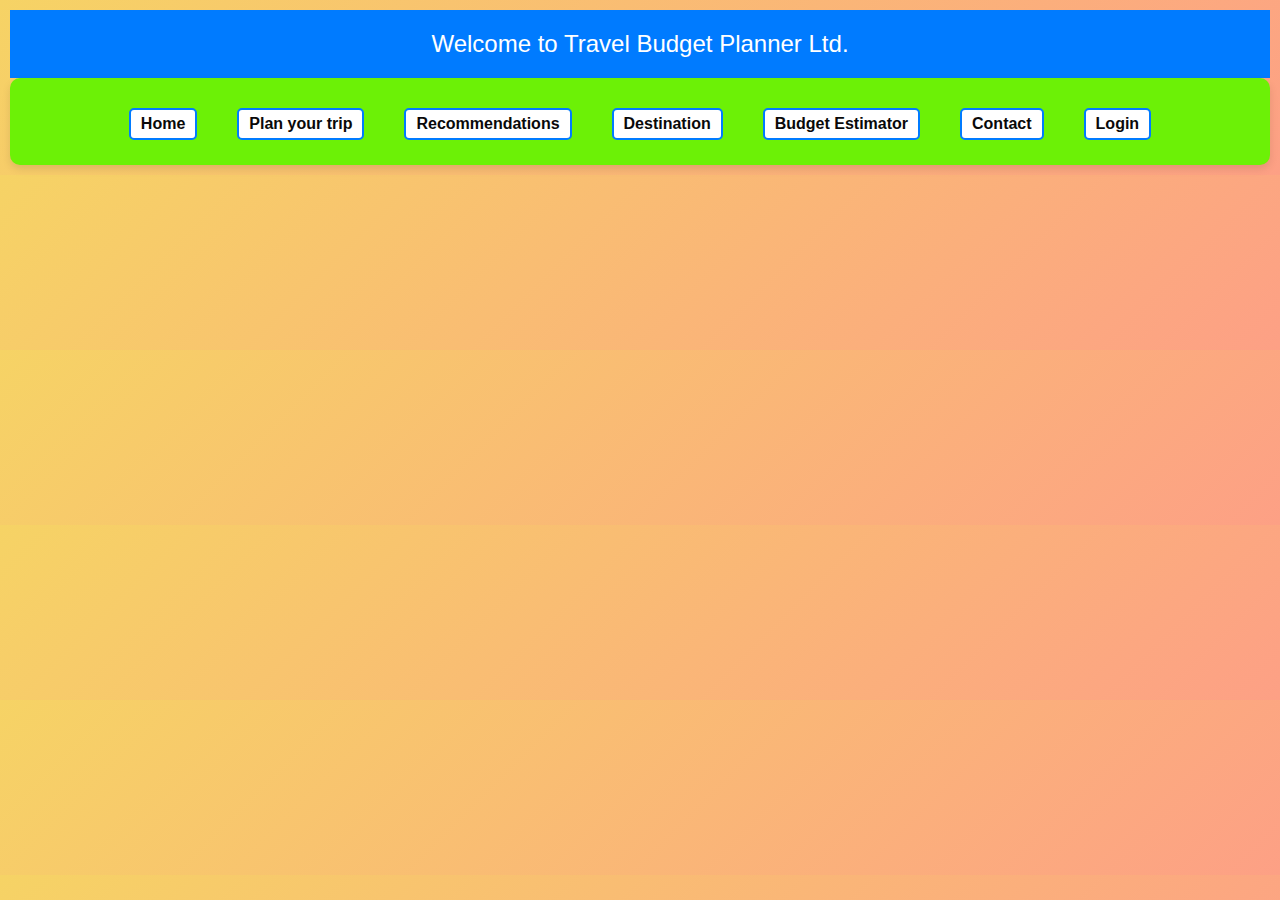
<file: index.html>
<!DOCTYPE html>   
<html lang="en">  <!-- Language set kiya as english -->
<head>
    <meta charset="UTF-8"> <!--UTF 8 use kiya jo har character and symbols ko support krti hai-->
    <meta name="viewport" content="width=device-width, initial-scale=1.0"> <!--Page responsive ho sab devices me uske liye ye kiya-->
    <title>Budget Friendly Travel </title> <!--Ye borwser tab me likha hua aayega title-->
    <link rel="stylesheet" href="style.css"> <!--ek alag se file bnayi hai, style.css krke to vaha se link kr diya isko-->
</head>
<body> <!--isme se hamara main content shuru ho jayega-->

    <div class="header">Welcome to Travel Budget Planner Ltd.</div> <!--Page pr heading/banner ke liye use kiya, isme hamne ek class= header use
                                                                     kiya hai iska mtlb hai ki jo hamne style.css me header ke andar likha hai vo styling hoyegi-->

    <div class="navbar"> <!--isme navigation links hoyege and class = navbar ka mtlb same style jo hamne navbar me likha hua hai in style.css -->
        <div class ="nav-item" onclick="redirectToPage('index.html')"> <!--class nav item vahi same ctyle css me jo likha hai and onclick mtlb click krne pr, 
                                                                       redirectToPage ye funtion hai jo ham niche btayege ki is function me kya hoyega-->
            <span>Home</span>
        </div>
        <div class="nav-item" onclick="checkLoginAndRedirect('planning.html')"> <!--is me jo checkLoginAndRedirect hai vo ek function hai jo ki niche btayege-->
            <span>Plan your trip</span>
        </div>
        <div class="nav-item" onclick="checkLoginAndRedirect('recommendation.html')">
            <span>Recommendations</span> 
        </div>
        <div class="nav-item" onclick="checkLoginAndRedirect('destination.html')">
            <span>Destination</span> 
        </div>
        <div class="nav-item" onclick="checkLoginAndRedirect('budget.html')">
            <span>Budget Estimator</span> 
        </div>
        <div class="nav-item" onclick="redirectToPage('contact.html')">
            <span>Contact</span>
        </div>
        <div class="nav-item" onclick="redirectToPage('login.html')">
            <span>Login</span>
        </div>
    </div>

    <script>
        function isUserLoggedIn() { 
            return localStorage.getItem("isLoggedIn") === "true"; //is function se ham ye check kr rahe hai ki user login hai ya nhi 
        }

        function redirectToPage(page) {
            window.location.href = page; //jo upr function the redirectToPage wala, uska hi ye code hai, 
                                // jaise maine bola ki agr onclick (mtlb page pr click krege) to jo function ke ()isme likha hoga us page pr redirect kr jayege mtlb udher chal jayege 
        }

        function checkLoginAndRedirect(page) {
            if (isUserLoggedIn()) {  
                window.location.href = page; // ab isme isuserLoggedIn wala function call hua, to agr user login hai to page redirect hoga
            } else {
                alert("You must log in first!");
                window.location.href = "login.html"; // aur agr user login nhi hai to page pr likha jayega you  must log in first, and login page pr chal jayega ye 
            }
        
    }
    </script>


    <script>
        // Redirect to intro page if the back button is pressed , agar back button press krte hai to intro page pr vapis aa jayege
    window.onload = function () {
        history.pushState(null, null, location.href);
        window.onpopstate = function () {
            location.href = 'index.html'; // Redirect to intro page
        };
    };
    </script>
    

</body>
</html>
</file>
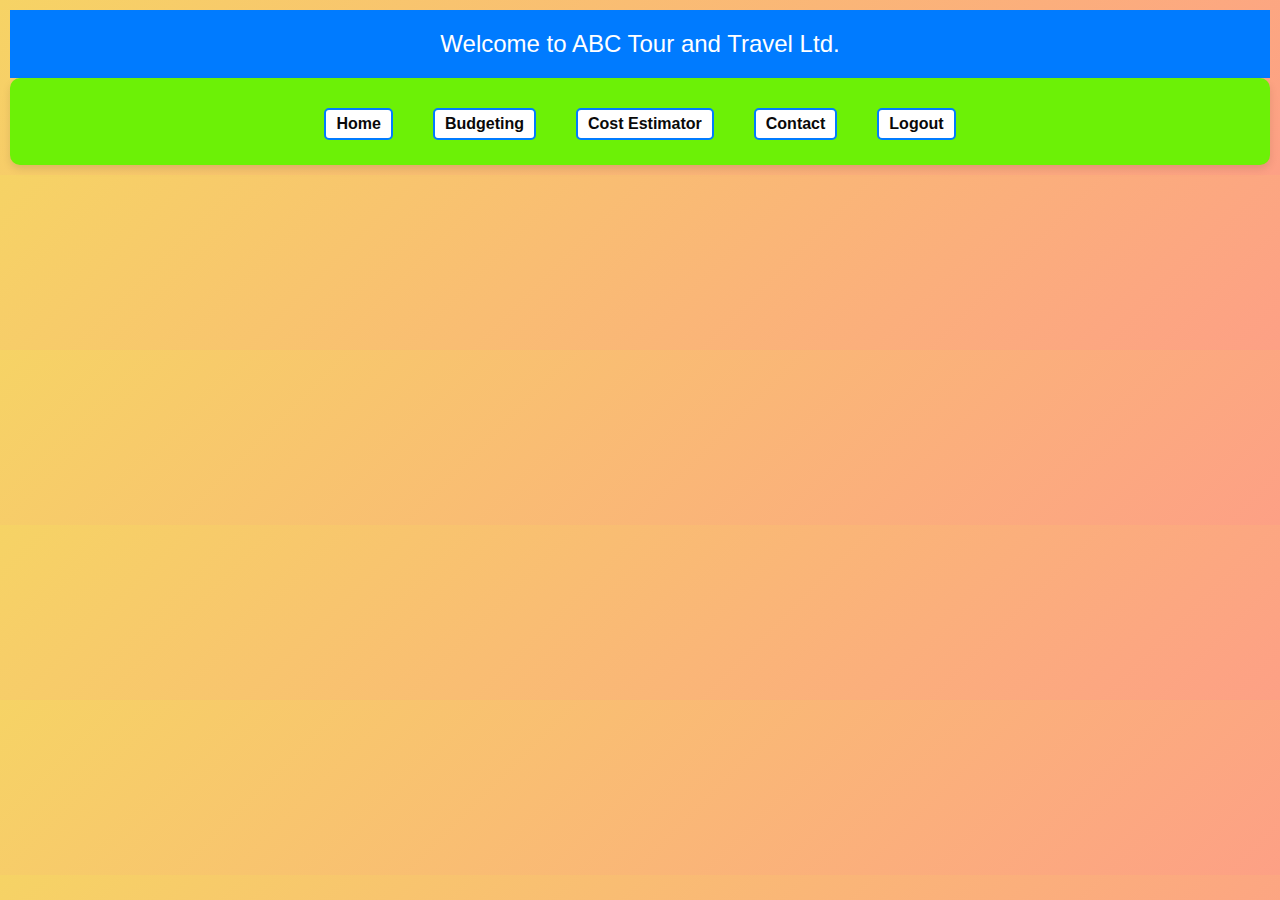
<file: dashboard.html>
<!DOCTYPE html>
 <html lang="en">
 <head>
     <meta charset="UTF-8">
     <meta name="viewport" content="width=device-width, initial-scale=1.0">
     <title>Dashboard - ABC Tour and Travel Ltd.</title>
     <link rel="stylesheet" href="style.css">
 </head>
 <body>
     <div class="header">Welcome to ABC Tour and Travel Ltd.</div>
 
      <div class="navbar">
 
         <div class ="nav-item" onclick="redirectToPage('Home.html')">
             <span>Home</span>
         </div>
 
         <div class="nav-item" onclick="redirectToPage('budgeting.html')"> 
             <span>Budgeting</span>
         </div>
         <div class="nav-item" onclick="redirectToPage('cost.html')">
             <span>Cost Estimator</span> 
         </div>
 
         <div class="nav-item" onclick="redirectToPage('contact.html')">
             <span>Contact</span>
         </div>
         
         <div class="nav-item" onclick="confirmLogout()">
             <span>Logout</span>
         </div>
     </div>
 
     <script> // Page redirection script 
         function redirectToPage(page) {
             window.location.href = page;  // Redirects in the same tab
         }
     </script>
     
     <script> // Logout script 
 
         // FULL LOG OUT PROCESS IN THIS SCRIPT
 
         function confirmLogout() {
         let confirmAction = confirm("Are you sure you want to log out?");
         if (confirmAction) {
             // Clear session storage and mark logout in local storage
             sessionStorage.clear(); 
             localStorage.setItem("loggedOut", "true"); // Mark logout status
 
             // Redirect to the Index
             window.location.href = "index.html"; 
         }
     }
 
     // Prevent going back after logout
     window.onload = function () {
         if (localStorage.getItem("loggedOut") === "true") {
             localStorage.removeItem("loggedOut"); // Remove logout flag
             window.location.replace("intro page.html"); // Redirect to intro page
         }
 
         // Prevent going back using the back button
         history.pushState(null, null, location.href);
         window.onpopstate = function () {
             alert("You have been logged out. Redirecting to the intro page.");
             window.location.replace("intro page.html"); // Redirect to intro page
         }
     }
 
     </script>
 </body>
 </html>
</file>
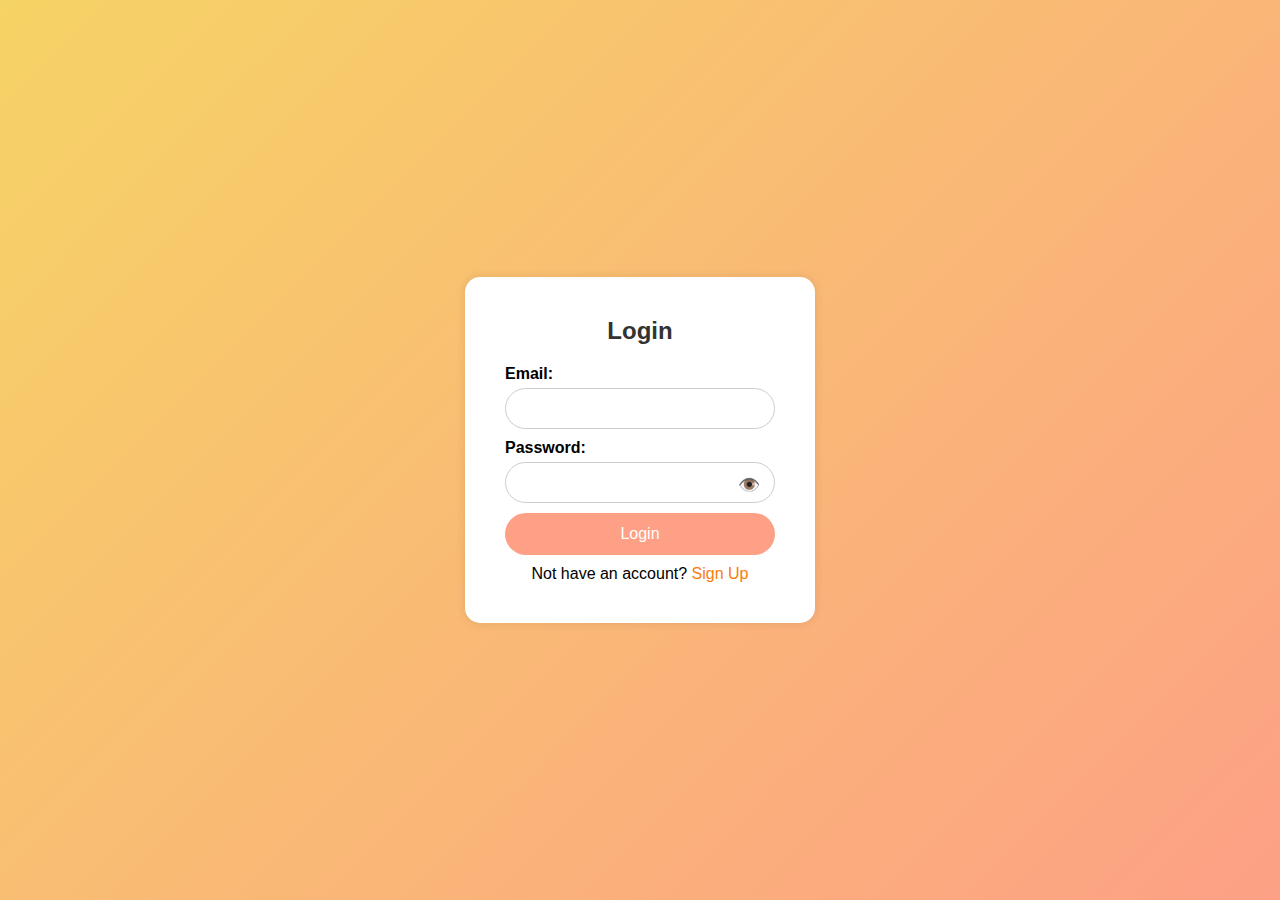
<file: login.html>
<!DOCTYPE html> <!-- Document ko HTML format mein define kiya -->
<html lang="en"> <!-- Language ko English set kiya -->
<head>
    <meta charset="UTF-8"> <!-- Character encoding ko set kiya, jo bhi characters ya symbols ho, unhe properly display kar sake -->
    <meta name="viewport" content="width=device-width, initial-scale=1.0"> <!-- Mobile devices ke liye viewport set kiya -->
    <title>Login</title> <!-- Page ka title set kiya -->
    <style>
        * {
            margin: 0; /* Har element ka margin 0 set kiya */
            padding: 0; /* Har element ka padding 0 set kiya */
            box-sizing: border-box; /* Box sizing ko border-box set kiya, jisse padding aur border ko include karke width set ho */
            font-family: 'Poppins', sans-serif; /* Font family ko Poppins set kiya */
        }
        body {
            height: 100vh; /* Body ki height ko 100% of viewport height set kiya */
            background: linear-gradient(135deg, #f6d365, #fda085); /* Background ko linear gradient se set kiya */
            display: flex; /* Flexbox layout use kiya body ke andar */
            justify-content: center; /* Content ko horizontally center kiya */
            align-items: center; /* Content ko vertically center kiya */
        }
        .form-container {
            width: 350px; /* Form container ki width 350px set kiya */
            background: white; /* Form ka background white color set kiya */
            padding: 40px; /* Form ke andar padding set ki */
            border-radius: 15px; /* Form ke corners ko rounded banaya */
            box-shadow: 0px 0px 10px rgba(0, 0, 0, 0.1); /* Form ko shadow di */
            text-align: center; /* Text ko center-align kiya */
            animation: fadeIn 1s ease-in-out; /* Form ko fade-in animation di */
        }
        @keyframes fadeIn {
            from{ opacity: 0; transform: translateY(-20px);} /* Initial state: opacity 0 aur form thoda upar */
            to { opacity: 1; transform: translateY(0);} /* Final state: opacity 1 aur form normal position par */
        }

        h2 {
            text-align: center; /* Title ko center-align kiya */
            margin-bottom: 20px; /* Bottom margin diya title ke neeche */
            color: #333; /* Title ka color dark gray set kiya */
        }
        label {
            font-weight: bold; /* Labels ko bold banaya */
            display: block; /* Labels ko block level element banaya */
            text-align: left; /* Labels ko left-align kiya */
        }
        input {
            width: 100%; /* Input field ki width 100% ki, taki poora container mein ho */
            padding: 12px 40px 12px 40px; /* Input field ka padding set kiya, right aur left ke liye space diya */
            margin-top: 5px; /* Top margin diya input fields ke upar */
            margin-bottom: 10px; /* Bottom margin diya input fields ke neeche */
            border: 1px solid #ccc; /* Border ko light gray color set kiya */
            border-radius: 30px; /* Input field ke corners ko rounded banaya */
            outline: none; /* Outline ko remove kiya */
            transition: 0.3s; /* Input field ke hover aur focus state ke liye smooth transition di */
        }
        .error {
            color: red; /* Error message ko red color diya */
            font-size: 12px; /* Error message ka font size chhota kiya */
        }
        .password-wrapper {
            position: relative; /* Password input ko relative position di, taki icon ko correct position par rakh sake */
            width: 100%; /* Full width diya password wrapper ko */
        }

        .password-wrapper input {
            padding-right: 45px; /* Input field ke right side mein space diya icon ke liye */
        }

        .toggle-password {
            position: absolute; /* Icon ko absolute position di input field ke andar */
            right: 15px; /* Right side par 15px ka gap diya */
            top: 50%; /* Vertical center align kiya */
            transform: translateY(-50%); /* Y-axis ke center ko achieve kiya */
            cursor: pointer; /* Pointer cursor di, jaise hi user icon par hover karein */
            font-size: 18px; /* Icon ka font size set kiya */
            user-select: none; /* User ko icon ko select karne se roka */
        }

        button {
            width: 100%; /* Button ki width 100% ki */
            padding: 12px; /* Button ka padding set kiya */
            border: none; /* Border ko remove kiya */
            border-radius: 30px; /* Button ke corners ko rounded banaya */
            background: #fda085; /* Button ka background color set kiya */
            color: white; /* Button ka text color white set kiya */
            font-size: 16px; /* Button ka font size set kiya */
            cursor: pointer; /* Button pe hover karte waqt pointer cursor dikhega */
            transition: 0.3s; /* Button ke hover effect ke liye smooth transition diya */
        }
        button:hover {
            background: #f6a65f; /* Hover hone par button ka background color change hoga */
        }
        .signup-link {
            margin-top: 10px; /* Sign up link ke upar margin diya */
        }
        .signup-link a {
            color: #f97b0c; /* Sign up link ka color orange set kiya */
            text-decoration: none; /* Text underline ko remove kiya */
        }
        .signup-link a:hover {
            text-decoration: underline; /* Hover hone par text underline ho jayega */
        }
    </style> <!-- Styling ends here -->
</head>
<body>
    <div class="form-container"> <!-- Form container start -->

        <h2>Login</h2> <!-- Login title display -->

        <form id="loginForm">

            <label for="email">Email:</label> <!-- Email label -->
            <input type="email" id="email" name="email"> <!-- Email input field -->
            <p class="error" id="emailError"></p> <!-- Error message for invalid email -->

            <label for="password">Password:</label> <!-- Password label -->
            <div class="password-wrapper"> <!-- Password input wrapper start -->
                <input type="password" id="password" name="password"> <!-- Password input field -->
                <span class="toggle-password" onclick="togglePassword()">👁️</span> <!-- Eye icon for showing/hiding password -->
            </div> <!-- Password input wrapper end -->
            <p class="error" id="passwordError"></p> <!-- Error message for invalid password -->

            <button type="submit">Login</button> <!-- Submit button -->
        </form>
        <p class="signup-link">Not have an account? <a href="registration.html">Sign Up</a></p> <!-- Sign up link -->

    </div> <!-- Form container end -->

    <script> // login script start
        function redirectToSuccess(event) {
            event.preventDefault(); // Form ko submit hone se roka
            window.location.href = 'dashboard.html'; // Login successful hone par user ko dashboard page pe redirect kiya
        }

        document.getElementById("loginForm").addEventListener("submit", function(event) {
            let isValid = true; // Flag ko true set kiya

            // Get input values
            let email = document.getElementById("email").value.trim(); // Email value li
            let password = document.getElementById("password").value; // Password value li

            // Email validation
            let emailPattern = /^[^ ]+@[^ ]+\.[a-z]{2,3}$/; // Email ke format ko validate karne ka pattern
            if (!email.match(emailPattern)) { // Agar email format match nahi karta
                document.getElementById("emailError").textContent = "Enter a valid email."; // Error message dikhaya
                isValid = false; // Flag ko false kiya
            } else {
                document.getElementById("emailError").textContent = ""; // Error message ko empty kiya
            }

            // Password validation
            if (password.length < 6) { // Agar password 6 characters se kam hai
                document.getElementById("passwordError").textContent = "Password must be at least 6 characters."; // Error message dikhaya
                isValid = false; // Flag ko false kiya
            } else {
                document.getElementById("passwordError").textContent = ""; // Error message ko empty kiya
            }

            // Hardcoded login credentials
            let correctEmail = "user@example.com"; // Correct email ko hardcode kiya
            let correctPassword = "password123"; // Correct password ko hardcode kiya

            if (email !== correctEmail || password !== correctPassword) { // Agar email ya password galat hai
                document.getElementById("passwordError").textContent = "Invalid email or password."; // Error message dikhaya
                isValid = false; // Flag ko false kiya
            }

            // Agar validation fail ho, form submit nahi hoga
            if (!isValid) {
                event.preventDefault(); // Form ko submit hone se roka
            } else {
                alert("Login Successful!"); // Agar sab kuch sahi hai to success alert dikhaya
                redirectToSuccess(event); // Success ke baad dashboard page pe redirect kiya
            }
        });

        function togglePassword() {
            const passwordInput = document.getElementById("password"); // Password input ko access kiya
            const toggleIcon = document.querySelector(".toggle-password"); // Toggle icon ko access kiya

            if (passwordInput.type === "password") { // Agar password field ka type password hai
                passwordInput.type = "text"; // Password ko text mein convert kiya
                toggleIcon.textContent = "🙈"; // Eye icon ko hide icon se replace kiya
            } else {
                passwordInput.type = "password"; // Password ko dobara password type mein convert kiya
                toggleIcon.textContent = "👁️"; // Eye icon ko show icon se replace kiya
            }
        }
    </script> <!-- login script end -->

</body>
</html>
</file>
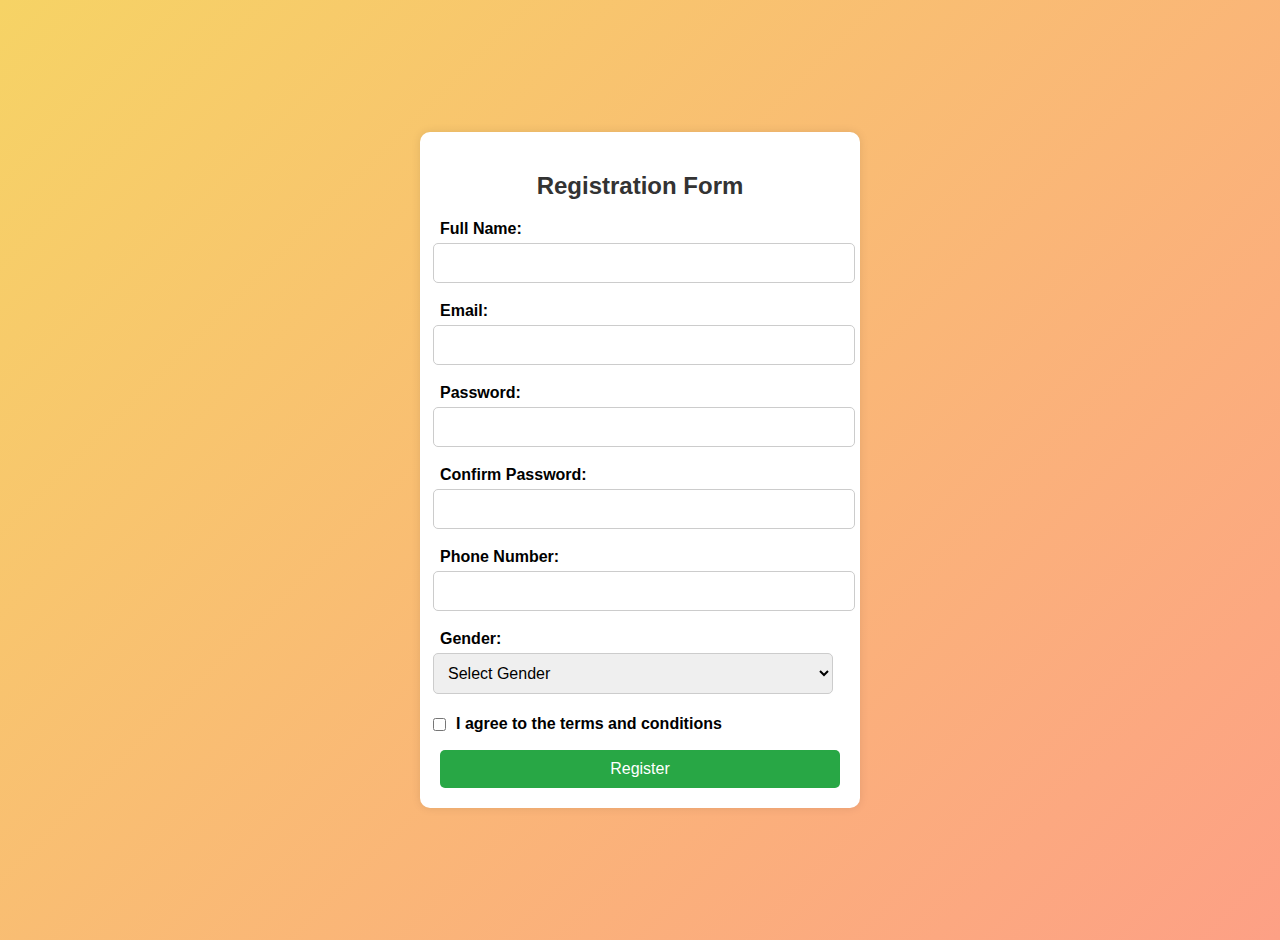
<file: registration.html>
<!DOCTYPE html>
<html lang="en">
<head>
    <meta charset="UTF-8">
    <meta name="viewport" content="width=device-width, initial-scale=1.0">
    <title>Registration Page</title>
    <style>
        /* Page ka basic styling */
        body {
            font-family: Arial, sans-serif; /* Font set kiya gaya */
            background: linear-gradient(135deg, #f6d365, #fda085); /* Gradient background */
            justify-content: center; /* Center kar raha hai content ko horizontally */
            align-items: center; /* Vertically center kar raha hai content ko */
            display: flex; /* Flexbox layout use kar rahe hain */
            height: 100vh; /* Full height of the viewport */
            margin: 0; /* Default margin hata diya */
            padding: 20px; /* Page ko padding di */
        }

        .form-container {
            background-color: white; /* Form ka background white hoga */
            padding: 20px; /* Form ke andar padding di gayi hai */
            border-radius: 10px; /* Rounded corners for the form */
            box-shadow: 0 0 10px rgba(0, 0, 0, 0.1); /* Soft shadow di gayi hai */
            width: 100%; /* Form ka width full ho gaya */
            max-width: 400px; /* Maximum width of form set kiya gaya */
        }

        .form-container h2 {
            text-align: center; /* Heading ko center align kiya gaya */
            color: #333; /* Dark grey color for heading */
        }

        label {
            font-weight: bold; /* Label ko bold banaya gaya */
            display: block; /* Label ko full line par dikhaya gaya */
            text-align: left; /* Left align kiya gaya label ko */
        }

        input, select {
            width: 100%; /* Inputs ko full width diya gaya */
            padding: 10px; /* Inputs ke andar padding di gayi */
            margin: 5px -7px; /* Inputs ke beech space diya gaya */
            border: 1px solid #ccc; /* Border diya gaya inputs ke aas paas */
            border-radius: 5px; /* Rounded corners for inputs */
            font-size: 16px; /* Text ka size input field mein */
        }

        button {
            width: 100%; /* Button ko full width diya gaya */
            padding: 10px; /* Button ke andar padding */
            background-color: #28a745; /* Button ka color green */
            color: white; /* Button ke text ka color white */
            border: none; /* Default border hata diya gaya */
            border-radius: 5px; /* Button ke corners rounded hain */
            cursor: pointer; /* Button par hover karne par pointer cursor dikhega */
            font-size: 16px; /* Button ka font size */
        }

        button:hover {
            background-color: #218838; /* Button ko hover karne par thoda dark green color */
        }

        .checkbox-container {
            display: flex; /* Checkbox aur label ko ek saath align karne ke liye flexbox */
            align-items: center; /* Vertically center kar raha hai checkbox ko */
        }

        .checkbox-container input {
            width: auto; /* Checkbox ko full width nahi chahiye */
            margin-right: 10px; /* Checkbox aur label ke beech space diya gaya */
        }

        .error {
            color: red; /* Error message ka color red */
            font-size: 14px; /* Error message ka font size chhota */
        }

        /* Responsive design for smaller screens */
        @media (max-width: 500px) {
            .form-container {
                padding: 15px; /* Chhote screens ke liye padding reduce kiya gaya */
                width: 90%; /* Form ka width 90% kar diya gaya */
            }

            input, select, button {
                font-size: 14px; /* Inputs aur buttons ka font size thoda chhota */
                padding: 8px; /* Inputs aur buttons ki padding thodi chhoti ki gayi */
            }

            button {
                padding: 12px; /* Button ki padding ko thoda zyada kiya gaya */
            }
        }
    </style>
</head>
<body>
    <!-- Form container jo registration form ko hold karega -->
    <div class="form-container">
        <h2>Registration Form</h2>
        <!-- Form element jo form ko submit karne ke liye use hoga -->
        <form id="registrationForm">
            <!-- Full Name field -->
            <label for="name">Full Name:</label>
            <input type="text" id="name" name="name">
            <p class="error" id="nameError"></p> <!-- Error message for name -->

            <!-- Email field -->
            <label for="email">Email:</label>
            <input type="email" id="email" name="email">
            <p class="error" id="emailError"></p> <!-- Error message for email -->

            <!-- Password field -->
            <label for="password">Password:</label>
            <input type="password" id="password" name="password">
            <p class="error" id="passwordError"></p> <!-- Error message for password -->

            <!-- Confirm password field -->
            <label for="confirm-password">Confirm Password:</label>
            <input type="password" id="confirm-password" name="confirm-password">
            <p class="error" id="confirmPasswordError"></p> <!-- Error message for confirm password -->

            <!-- Phone number field -->
            <label for="phone">Phone Number:</label>
            <input type="tel" id="phone" name="phone">
            <p class="error" id="phoneError"></p> <!-- Error message for phone -->

            <!-- Gender selection dropdown -->
            <label for="gender">Gender:</label>
            <select id="gender" name="gender">
                <option value="">Select Gender</option>
                <option value="male">Male</option>
                <option value="female">Female</option>
                <option value="other">Other</option>
            </select>
            <p class="error" id="genderError"></p> <!-- Error message for gender -->

            <!-- Checkbox for terms and conditions -->
            <div class="checkbox-container">
                <input type="checkbox" id="terms" name="terms">
                <label for="terms">I agree to the terms and conditions</label>
            </div>
            <p class="error" id="termsError"></p> <!-- Error message for terms -->

            <!-- Submit button for form -->
            <button type="submit">Register</button>
        </form>
    </div>

    <script>
        // Function jo user ko success page par redirect karega registration ke baad
        function redirectToSuccess(event) {
            event.preventDefault(); // Form ke default submission ko rokh diya
            window.location.href = 'registration-success.html'; // Success page pe redirect
        }

        // Form submit hone par event listener jo validation check karega
        document.getElementById("registrationForm").addEventListener("submit", function(event) {
            let isValid = true; // Form ki validity track karne ka flag

            // Form ke input values ko get kiya
            let name = document.getElementById("name").value.trim();
            let email = document.getElementById("email").value.trim();
            let password = document.getElementById("password").value;
            let confirmPassword = document.getElementById("confirm-password").value;
            let phone = document.getElementById("phone").value.trim();
            let gender = document.getElementById("gender").value;
            let terms = document.getElementById("terms").checked;

            // Name validation
            if (name === "") {
                document.getElementById("nameError").textContent = "Full Name is required.";
                isValid = false;
            } else {
                document.getElementById("nameError").textContent = "";
            }

            // Email validation
            let emailPattern = /^[^ ]+@[^ ]+\.[a-z]{2,3}$/;
            if (!email.match(emailPattern)) {
                document.getElementById("emailError").textContent = "Enter a valid email.";
                isValid = false;
            } else {
                document.getElementById("emailError").textContent = "";
            }

            // Password validation
            if (password.length < 6) {
                document.getElementById("passwordError").textContent = "Password must be at least 6 characters.";
                isValid = false;
            } else {
                document.getElementById("passwordError").textContent = "";
            }

            // Confirm password validation
            if (confirmPassword !== password) {
                document.getElementById("confirmPasswordError").textContent = "Passwords do not match.";
                isValid = false;
            } else {
                document.getElementById("confirmPasswordError").textContent = "";
            }

            // Phone validation (should be a 10-digit number)
            let phonePattern = /^[0-9]{10}$/;
            if (!phone.match(phonePattern)) {
                document.getElementById("phoneError").textContent = "Enter a valid 10-digit phone number.";
                isValid = false;
            } else {
                document.getElementById("phoneError").textContent = "";
            }

            // Gender validation
            if (gender === "") {
                document.getElementById("genderError").textContent = "Please select your gender.";
                isValid = false;
            } else {
                document.getElementById("genderError").textContent = "";
            }

            // Terms and conditions validation
            if (!terms) {
                document.getElementById("termsError").textContent = "You must agree to the terms.";
                isValid = false;
            } else {
                document.getElementById("termsError").textContent = "";
            }

            // Agar sab valid ho to success page par redirect karenge
            if (isValid) {
                redirectToSuccess(event);
            } else {
                event.preventDefault(); // Agar validation fail ho, form submit nahi hoga
            }
        });
    </script>    
</body>
</html>
</file>
<file: style.css>
body {
    font-family: Arial, sans-serif; /* Body ke liye Arial font set kiya, agar available na ho to sans-serif font use hoga */
    margin: 10px; /* Body ke around margin set kiya, thoda space chhoda */
    padding: 0; /* Body ke andar padding ko 0 set kiya */
    background: linear-gradient(135deg, #f6d365, #fda085); /* Gradient background added */
    text-align: center; /* Body ka text center align kiya */
}

.header {
    text-align: center; /* Header ka text center align kiya */
    background-color: #007bff; /* Header ka background color blue set kiya (#007bff) */
    color: white; /* Text color ko white set kiya */
    padding: 20px; /* Header ke andar padding di 20px */
    font-size: 24px; /* Font size ko 24px set kiya */
}

.navbar {
    display: flex; /* Navbar ko flexbox layout diya, jisse items ko horizontally arrange kiya ja sake */
    background: rgb(108, 241, 6); /* Navbar ka background color set kiya ek green shade se (rgb(108, 241, 6)) */
    padding: 15px; /* Navbar ke andar padding di 15px */
    box-shadow: 0px 4px 8px rgba(0, 0, 0, 0.1); /* Navbar ko soft shadow diya, thoda depth effect */
    border-radius: 10px; /* Navbar ke corners ko rounded banaya */
    justify-content: center; /* Navbar items ko center align kiya */
}

.nav-item {
    text-align: center; /* Navbar items ka text center align kiya */
    padding: 10px 20px; /* Navbar items ko 10px top-bottom aur 20px left-right padding di */
    cursor: pointer; /* Navbar items pe cursor ko pointer banaya, taaki user ko pata chale ki yeh clickable hain */
    transition: 0.3s; /* Navbar items par hover karne par transition effect diya 0.3 seconds ke liye */
    color: #090909; /* Text color ko dark gray set kiya (#090909) */
    display: flex; /* Navbar items ko flex layout diya */
    flex-direction: column; /* Navbar items ko vertical (column) arrange kiya */
    align-items: center; /* Navbar items ko center align kiya horizontally */
}

.nav-item span {
    display: inline-block; /* Span ko inline-block banaya, taaki uska height aur width control kiya ja sake */
    background: white; /* Span ka background color white set kiya */
    padding: 5px 10px; /* Span ke andar padding di 5px top-bottom aur 10px left-right */
    border-radius: 5px; /* Span ke corners ko rounded banaya */
    border: 2px solid #007bff; /* Span ko blue border diya (#007bff) */
    font-weight: bold; /* Span ke text ko bold kiya */
    margin-top: 5px; /* Span ke upar 5px margin diya */
}

.nav-item:hover {
    color: #007bff; /* Hover hone par navbar item ka text color blue (#007bff) ho jayega */
    transform: scale(1.1); /* Zoom effect on hover */
}

.nav-item span:hover {
    background: #007bff; /* Hover effect on text */
    color: white;
}

.container {
    max-width: 500px; /* Container ki max width ko 500px tak limit kiya */
    margin: auto; /* Container ko horizontally center align kiya */
    background: white; /* Container ka background color white set kiya */
    padding: 20px; /* Container ke andar padding di 20px */
    box-shadow: 0px 4px 8px rgba(0, 0, 0, 0.1); /* Container ko soft shadow diya, jisse thoda depth effect mile */
    border-radius: 10px; /* Container ke corners ko rounded banaya */
}
</file>
